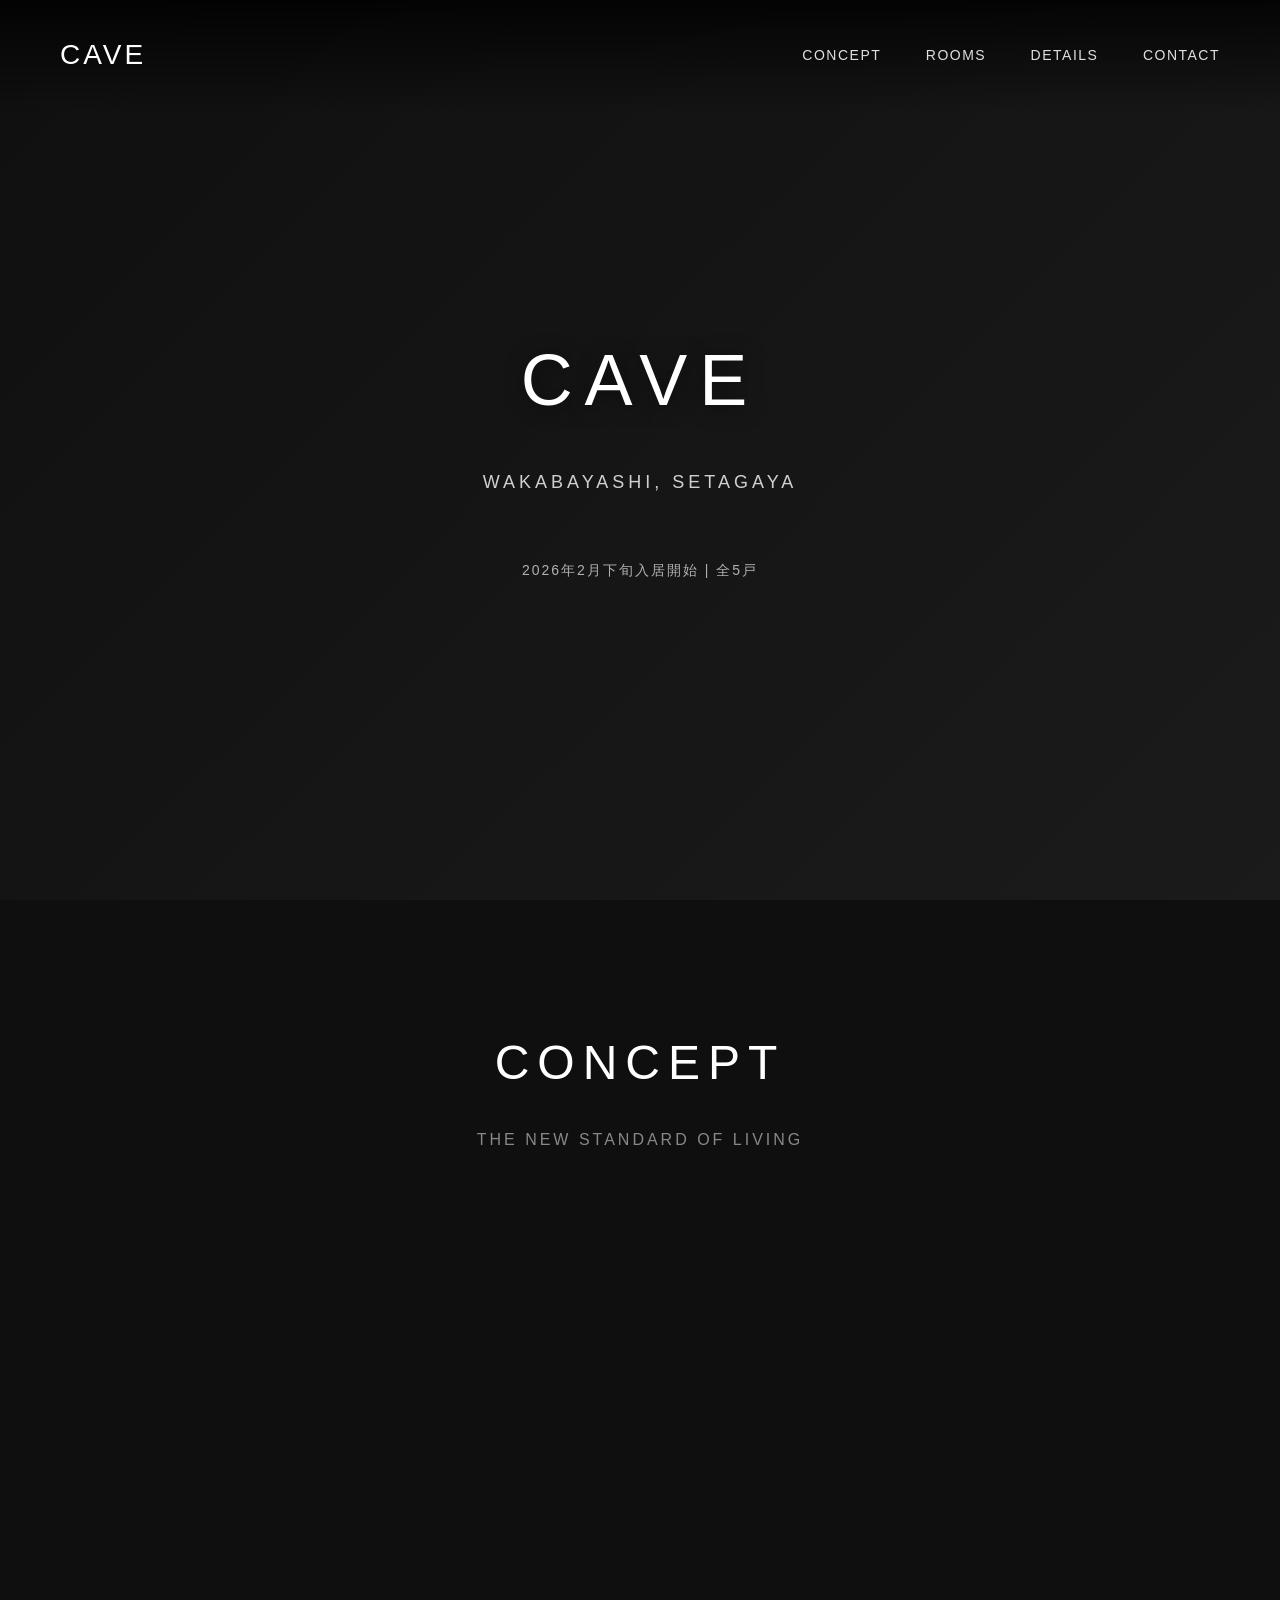
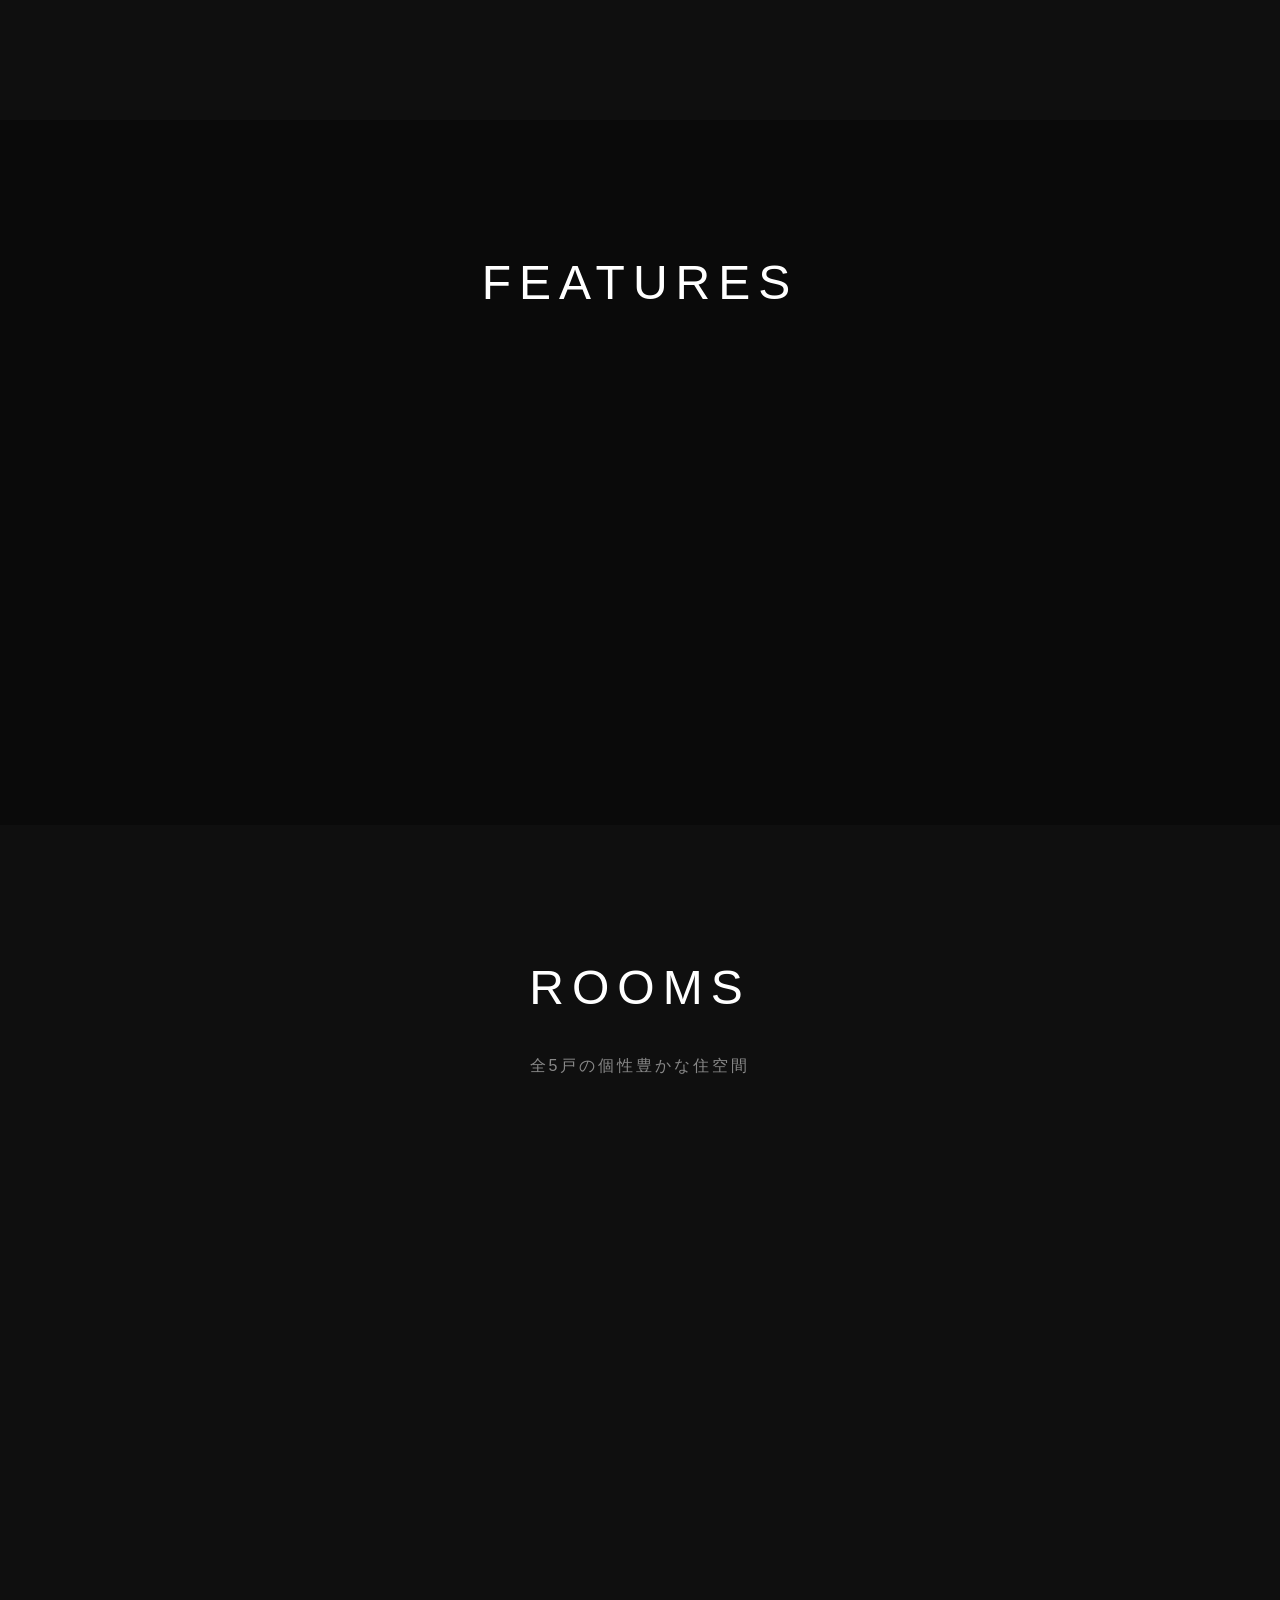
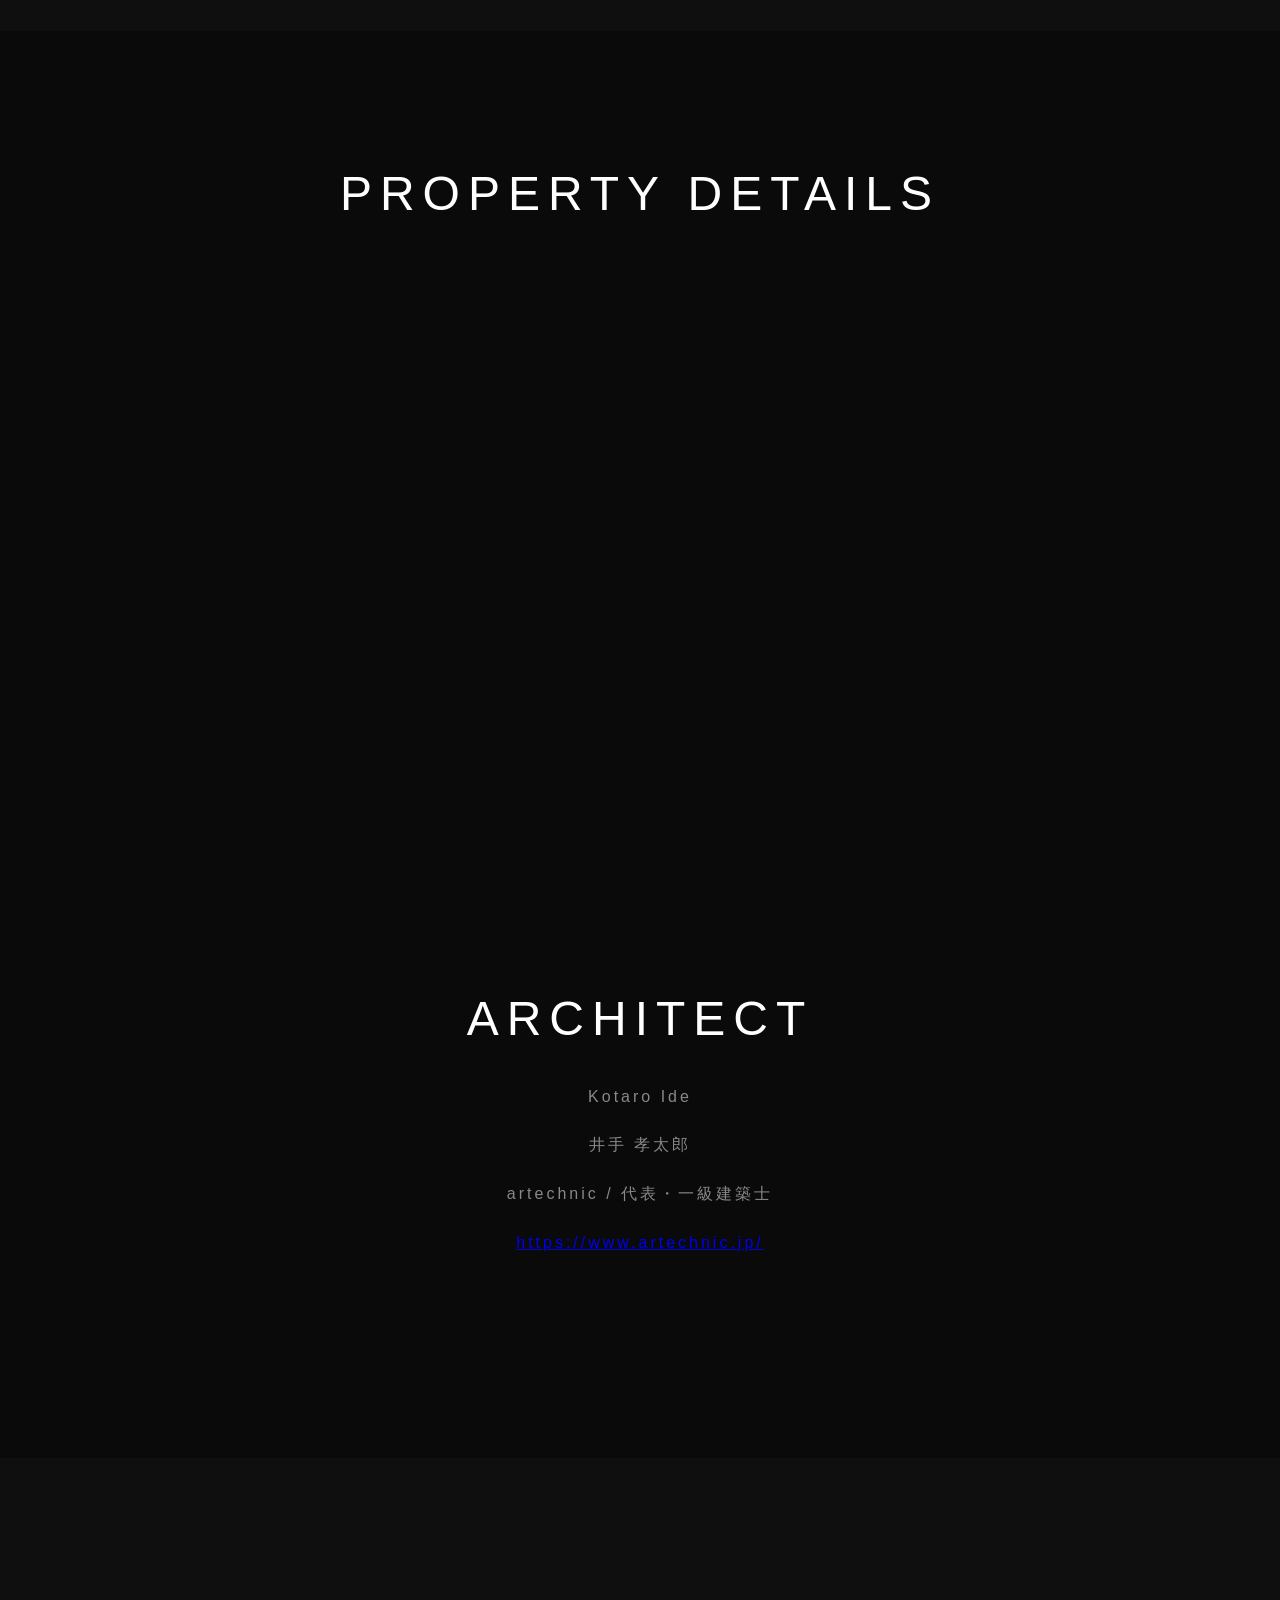
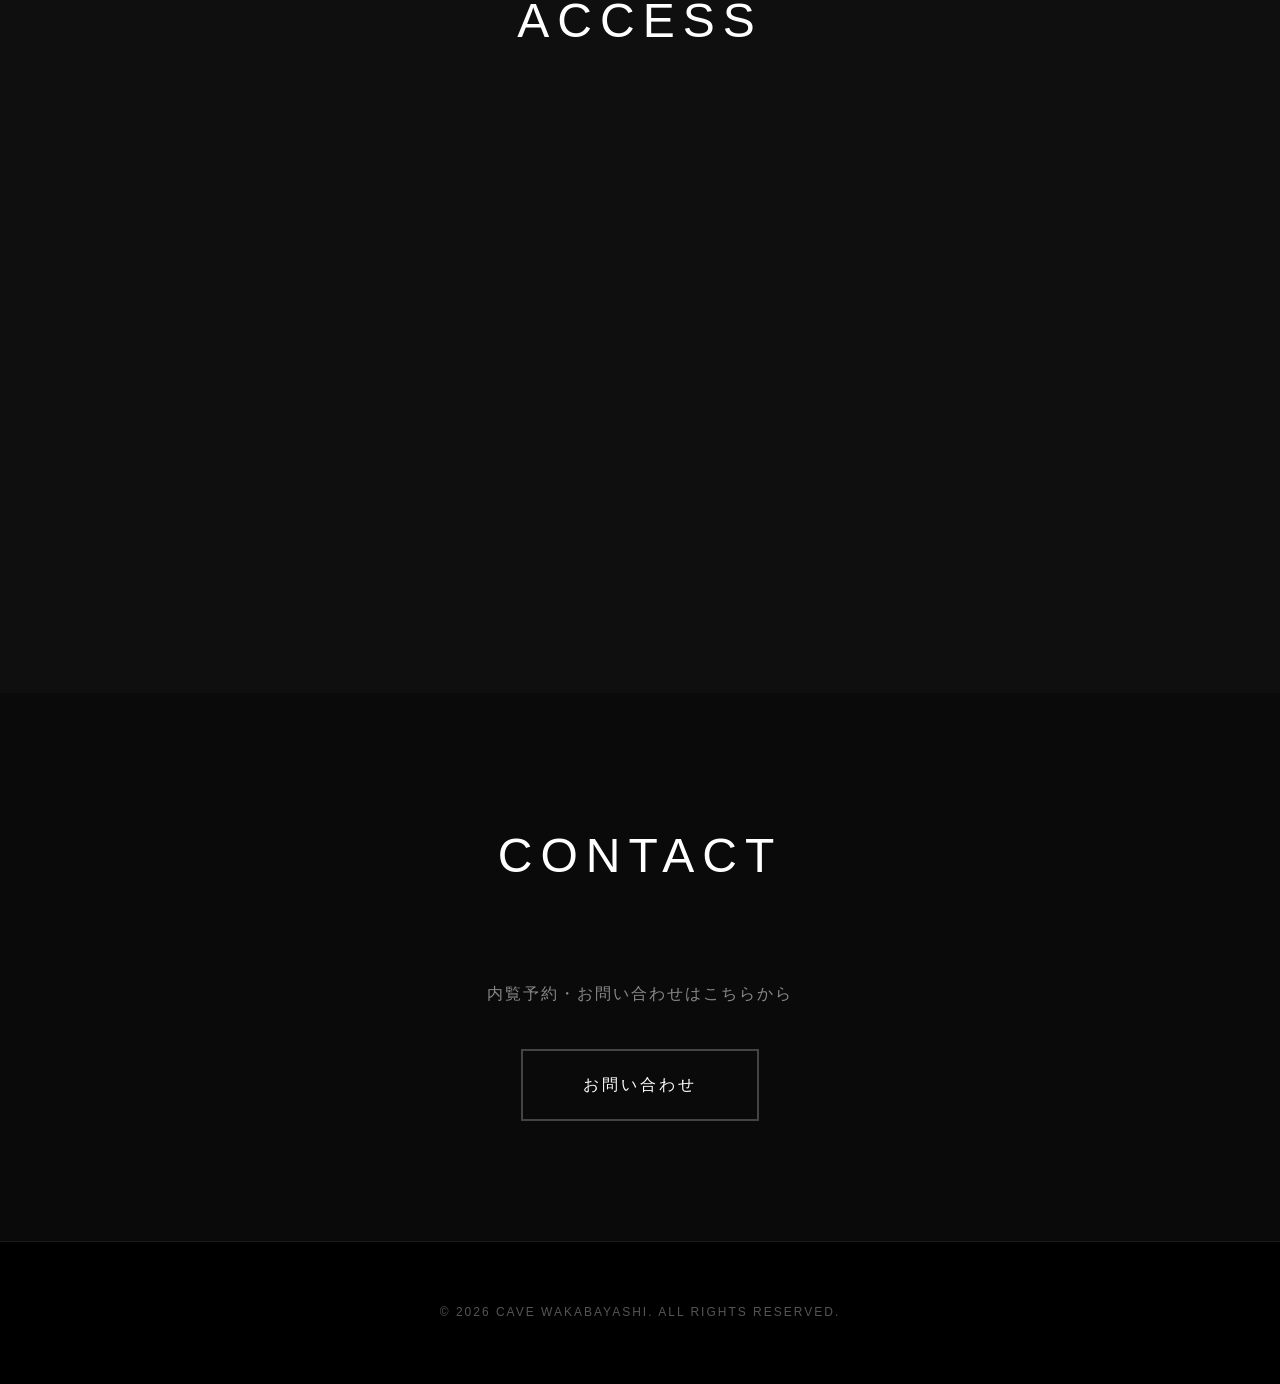
<file: index.html>
<!DOCTYPE html>
<html lang="ja">
<head>
  <meta charset="UTF-8">
  <meta name="viewport" content="width=device-width, initial-scale=1.0">
  <title>CAVE 若林 | 世田谷区若林の新しい暮らし</title>
  <link rel="stylesheet" href="./style.css">
</head>
<body>
  <header id="header">
    <div class="logo">CAVE</div>
    <nav>
      <a href="#concept">CONCEPT</a>
      <a href="#rooms">ROOMS</a>
      <a href="#details">DETAILS</a>
      <a href="#contact">CONTACT</a>
    </nav>
  </header>

  <section class="hero">
    <div class="hero-bg"></div>
    <div class="hero-content">
      <h1>CAVE</h1>
      <p class="hero-subtitle">WAKABAYASHI, SETAGAYA</p>
      <p class="hero-info">2026年2月下旬入居開始 | 全5戸</p>
    </div>
  </section>

  <section class="concept" id="concept">
    <h2 class="section-title">CONCEPT</h2>
    <p class="section-subtitle">THE NEW STANDARD OF LIVING</p>
    <div class="concept-content fade-in">
      <div class="concept-text">
        <h3>都市の喧騒から離れた<br>静謐な空間</h3>
        <p>世田谷区若林に佇むCAVEは、都市生活の利便性を保ちながら、心安らぐプライベートな時間を提供します。</p>
        <p>洗練されたデザインと機能性が融合した5つの住空間。それぞれが独自の個性を持ちながら、居住者の暮らしに寄り添います。</p>
        <p>2026年2月、新しい暮らしの扉が開きます。</p>
      </div>
      <div class="concept-image">
        <img src="images/cave-outside.jpg" alt="CAVE外観">
      </div>
    </div>
  </section>

  <section class="features" id="features">
    <h2 class="section-title">FEATURES</h2>
    <div class="features-grid">
      <div class="feature-item fade-in">
        <div class="feature-icon">
          <svg xmlns="http://www.w3.org/2000/svg" width="32" height="32" viewBox="0 0 24 24" fill="none" stroke="currentColor" stroke-width="2" stroke-linecap="round" stroke-linejoin="round">
            <path d="M21 10c0 7-9 13-9 13s-9-6-9-13a9 9 0 0 1 18 0z"></path>
            <circle cx="12" cy="10" r="3"></circle>
          </svg>
        </div>
        <h4>LOCATION</h4>
        <p>世田谷区若林の閑静な住宅街。都心へのアクセスも良好で、理想的な生活環境を実現。</p>
      </div>
      <div class="feature-item fade-in">
        <div class="feature-icon">
          <svg xmlns="http://www.w3.org/2000/svg" width="32" height="32" viewBox="0 0 24 24" fill="none" stroke="currentColor" stroke-width="2" stroke-linecap="round" stroke-linejoin="round">
            <path d="M3 9l9-7 9 7v11a2 2 0 0 1-2 2H5a2 2 0 0 1-2-2z"></path>
            <polyline points="9 22 9 12 15 12 15 22"></polyline>
          </svg>
        </div>
        <h4>DESIGN</h4>
        <p>洗練されたデザインと機能美が調和。細部にまでこだわった上質な住空間。</p>
      </div>
      <div class="feature-item fade-in">
        <div class="feature-icon">
          <svg xmlns="http://www.w3.org/2000/svg" width="32" height="32" viewBox="0 0 24 24" fill="none" stroke="currentColor" stroke-width="2" stroke-linecap="round" stroke-linejoin="round">
            <polygon points="12 2 15.09 8.26 22 9.27 17 14.14 18.18 21.02 12 17.77 5.82 21.02 7 14.14 2 9.27 8.91 8.26 12 2"></polygon>
          </svg>
        </div>
        <h4>QUALITY</h4>
        <p>快適な暮らしを支える設備と仕様。長く愛される品質を追求しました。</p>
      </div>
    </div>
  </section>

  <section class="rooms" id="rooms">
    <h2 class="section-title">ROOMS</h2>
    <p class="section-subtitle">全5戸の個性豊かな住空間</p>
    <div class="rooms-grid">
      <div class="room-card fade-in" onclick="alert('詳細ページは準備中です')">
        <div class="room-image">
          <img src="images/room-a.jpg" alt="ROOM A">
        </div>  
        <div class="room-info">
          <div class="room-number">ROOM A</div>
          <div class="room-details">
            <span>1F/2F</span>
            <span>占有面積：109㎡(32.97坪)</span>
            <span>専用庭：26㎡</span>
            <span>2LDK</span>
          </div>
          <span class="room-status available">2月下旬入居可</span>
        </div>
      </div>

      <div class="room-card fade-in" onclick="alert('詳細ページは準備中です')">
        <div class="room-image">
          <img src="images/room-b.jpg" alt="ROOM B">
        </div>
        <div class="room-info">
          <div class="room-number">ROOM B</div>
          <div class="room-details">
            <span>1F/2F</span>
            <span>占有面積：100㎡(30.25坪)</span>
            <span>専用庭：26㎡</span>
            <span>2LDK</span>
          </div>
          <span class="room-status available">2月下旬入居可</span>
        </div>
      </div>

      <div class="room-card fade-in" onclick="alert('詳細ページは準備中です')">
        <div class="room-image">
          <img src="images/room-c.jpg" alt="ROOM C">
        </div>
        <div class="room-info">
          <div class="room-number">ROOM C</div>
          <div class="room-details">
            <span>1F/2F</span>
            <span>占有面積：104㎡(31.46坪)</span>
            <span>専用庭：22㎡</span>
            <span>2LDK</span>
          </div>
          <span class="room-status available">2月下旬入居可</span>
        </div>
      </div>

      <div class="room-card fade-in" onclick="alert('詳細ページは準備中です')">
        <div class="room-image">
          <img src="images/room-d.jpg" alt="ROOM D">
        </div>
        <div class="room-info">
          <div class="room-number">ROOM D</div>
          <div class="room-details">
            <span>2F/3F</span>
            <span>占有面積：158㎡(47.79坪)</span>
            <span>バルコニー：19㎡</span>
            <span>3LDK</span>
          </div>
          <span class="room-status available">2月下旬入居可</span>
        </div>
      </div>

      <div class="room-card fade-in" onclick="alert('詳細ページは準備中です')">
        <div class="room-image">
          <img src="images/room-e.jpg" alt="ROOM E">
        </div>
        <div class="room-info">
          <div class="room-number">ROOM E</div>
          <div class="room-details">
            <span>2F/3F</span>
            <span>占有面積：142㎡(42.95坪)</span>
            <span>バルコニー：19㎡</span>
            <span>3LDK</span>
          </div>
          <span class="room-status available">2月下旬入居可</span>
        </div>
      </div>
    </div>
  </section>

  <section class="details" id="details">
    <h2 class="section-title">PROPERTY DETAILS</h2>
    <div class="details-grid">
      <div class="detail-group fade-in">
        <h4>物件概要</h4>
        <div class="detail-item">
          <div class="detail-label">物件名</div>
          <div class="detail-value">CAVE</div>
        </div>
        <div class="detail-item">
          <div class="detail-label">所在地</div>
          <div class="detail-value">東京都世田谷区若林5-20-9</div>
        </div>
        <div class="detail-item">
          <div class="detail-label">完成年月</div>
          <div class="detail-value">2026年1月</div>
        </div>
        <div class="detail-item">
          <div class="detail-label">入居開始</div>
          <div class="detail-value">2026年2月下旬</div>
        </div>
        <div class="detail-item">
          <div class="detail-label">構造</div>
          <div class="detail-value">鉄筋コンクリート造</div>
        </div>
        <div class="detail-item">
          <div class="detail-label">規模</div>
          <div class="detail-value">地上4階建</div>
        </div>
      </div>

      <div class="detail-group fade-in">
        <h4>設備・その他</h4>
        <div class="detail-item">
          <div class="detail-label">戸数</div>
          <div class="detail-value">全5戸</div>
        </div>
        <div class="detail-item">
          <div class="detail-label">用途</div>
          <div class="detail-value">共同住宅</div>
        </div>
        <div class="detail-item">
          <div class="detail-label">駐車場</div>
          <div class="detail-value">各住戸1台分あり（賃料に含む）</div>
        </div>
        <div class="detail-item">
          <div class="detail-label">ペット</div>
          <div class="detail-value">相談可</div>
        </div>
      </div>
    </div>
  </section>

  <section class="architect">
    <h2 class="section-title">ARCHITECT</h2>
    <p class="section-subtitle">Kotaro Ide</p>
    <p class="section-subtitle">井手 孝太郎</p>
    <p class="section-subtitle">artechnic / 代表・一級建築士</p>
    <p class="section-subtitle">
      <a class="architect-link" href="https://www.artechnic.jp/" target="_blank" rel="noopener">https://www.artechnic.jp/</a>
    </p>
  </section>


  <section class="access">
    <h2 class="section-title">ACCESS</h2>
    <div class="access-content fade-in">
      <p>東急世田谷線 / 小田急小田原線</p>
      <p class="station">東急世田谷線 若林駅 徒歩8分</p>
      <p class="station">東急世田谷線 松陰神社前駅 徒歩9分</p>
      <p class="station">小田急小田原線 梅ヶ丘駅 徒歩13分</p>
      <p style="margin-top: 40px; font-size: 14px; color: #666;">
        ※交通アクセスは目安です。実際の所要時間とは異なる場合があります。
      </p>
    </div>
  </section>

  <section class="contact" id="contact">
    <h2 class="section-title">CONTACT</h2>
    <p style="color: #888; letter-spacing: 2px;">内覧予約・お問い合わせはこちらから</p>
    <a href="contact.html" class="contact-button">お問い合わせ</a>
  </section>

  <footer>
    <p>© 2026 CAVE WAKABAYASHI. ALL RIGHTS RESERVED.</p>
  </footer>

  <script src="./script.js"></script>
</body>
</html>
</file>
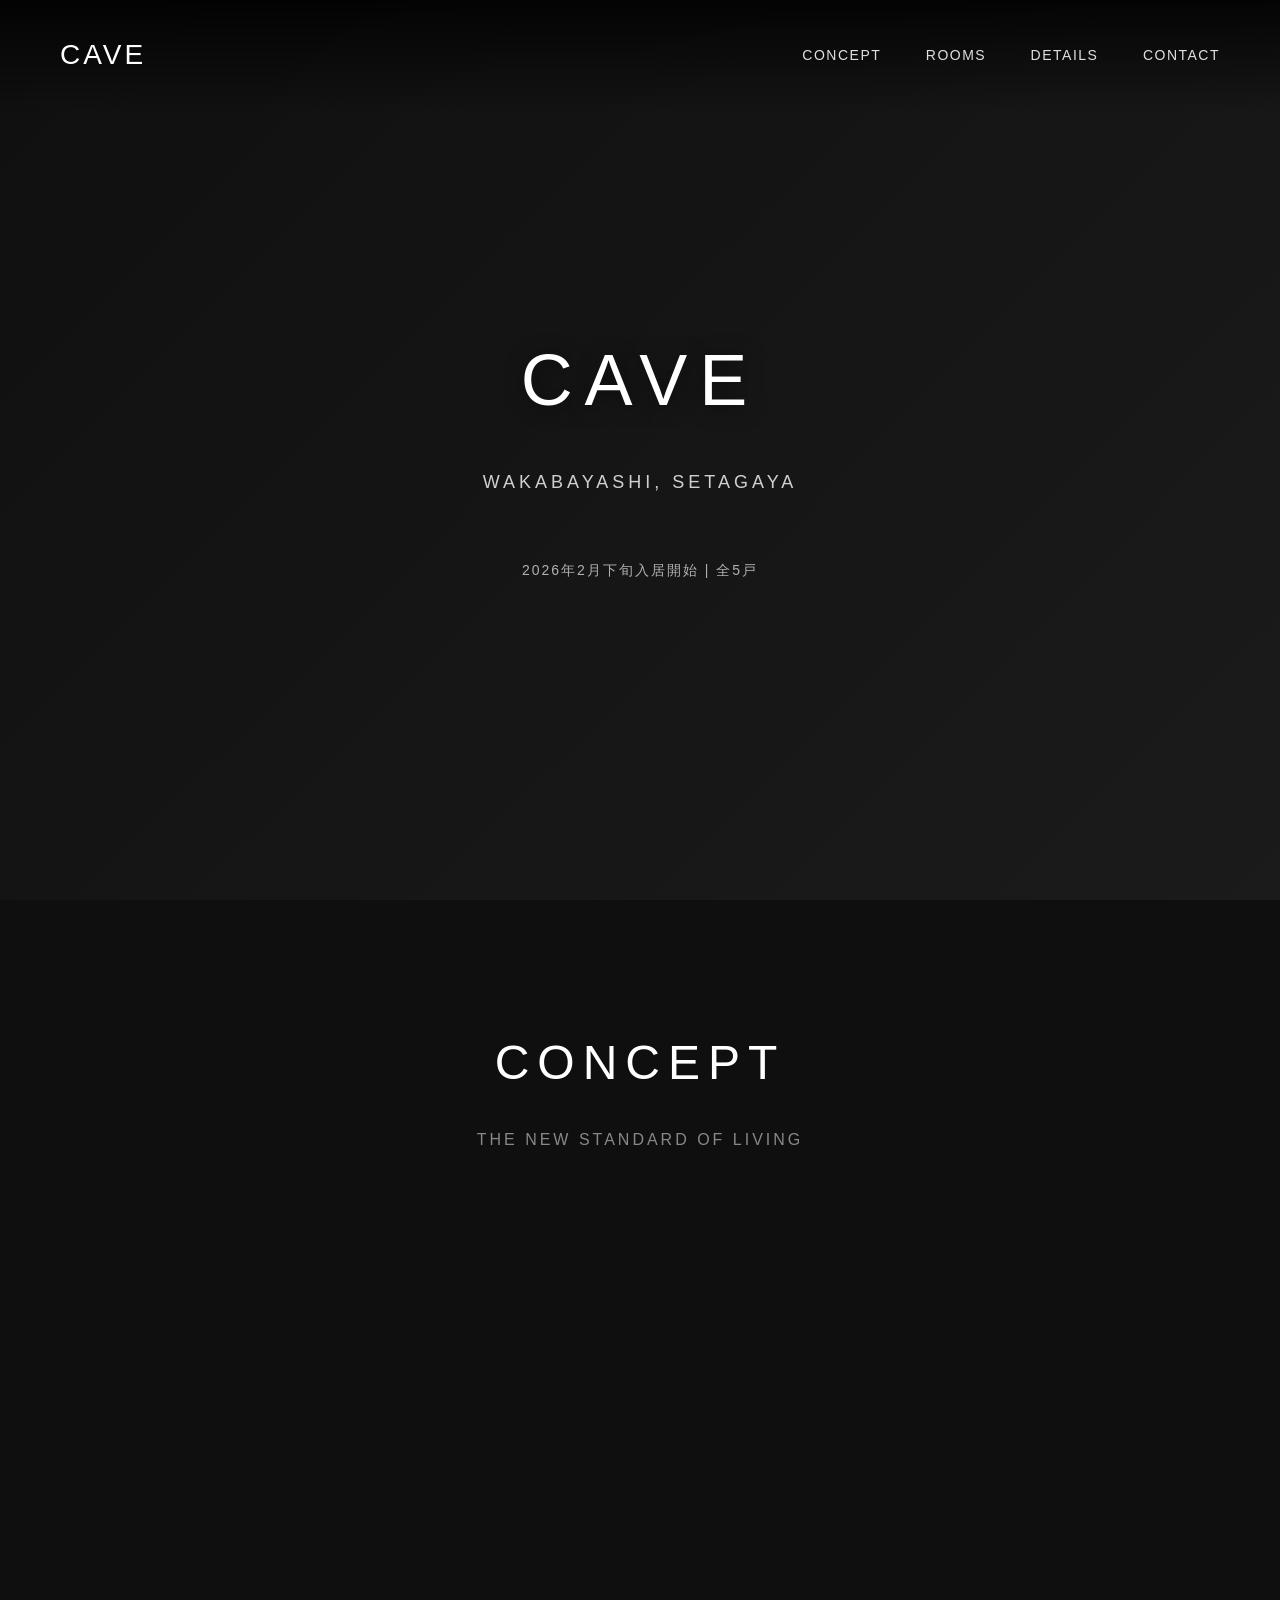
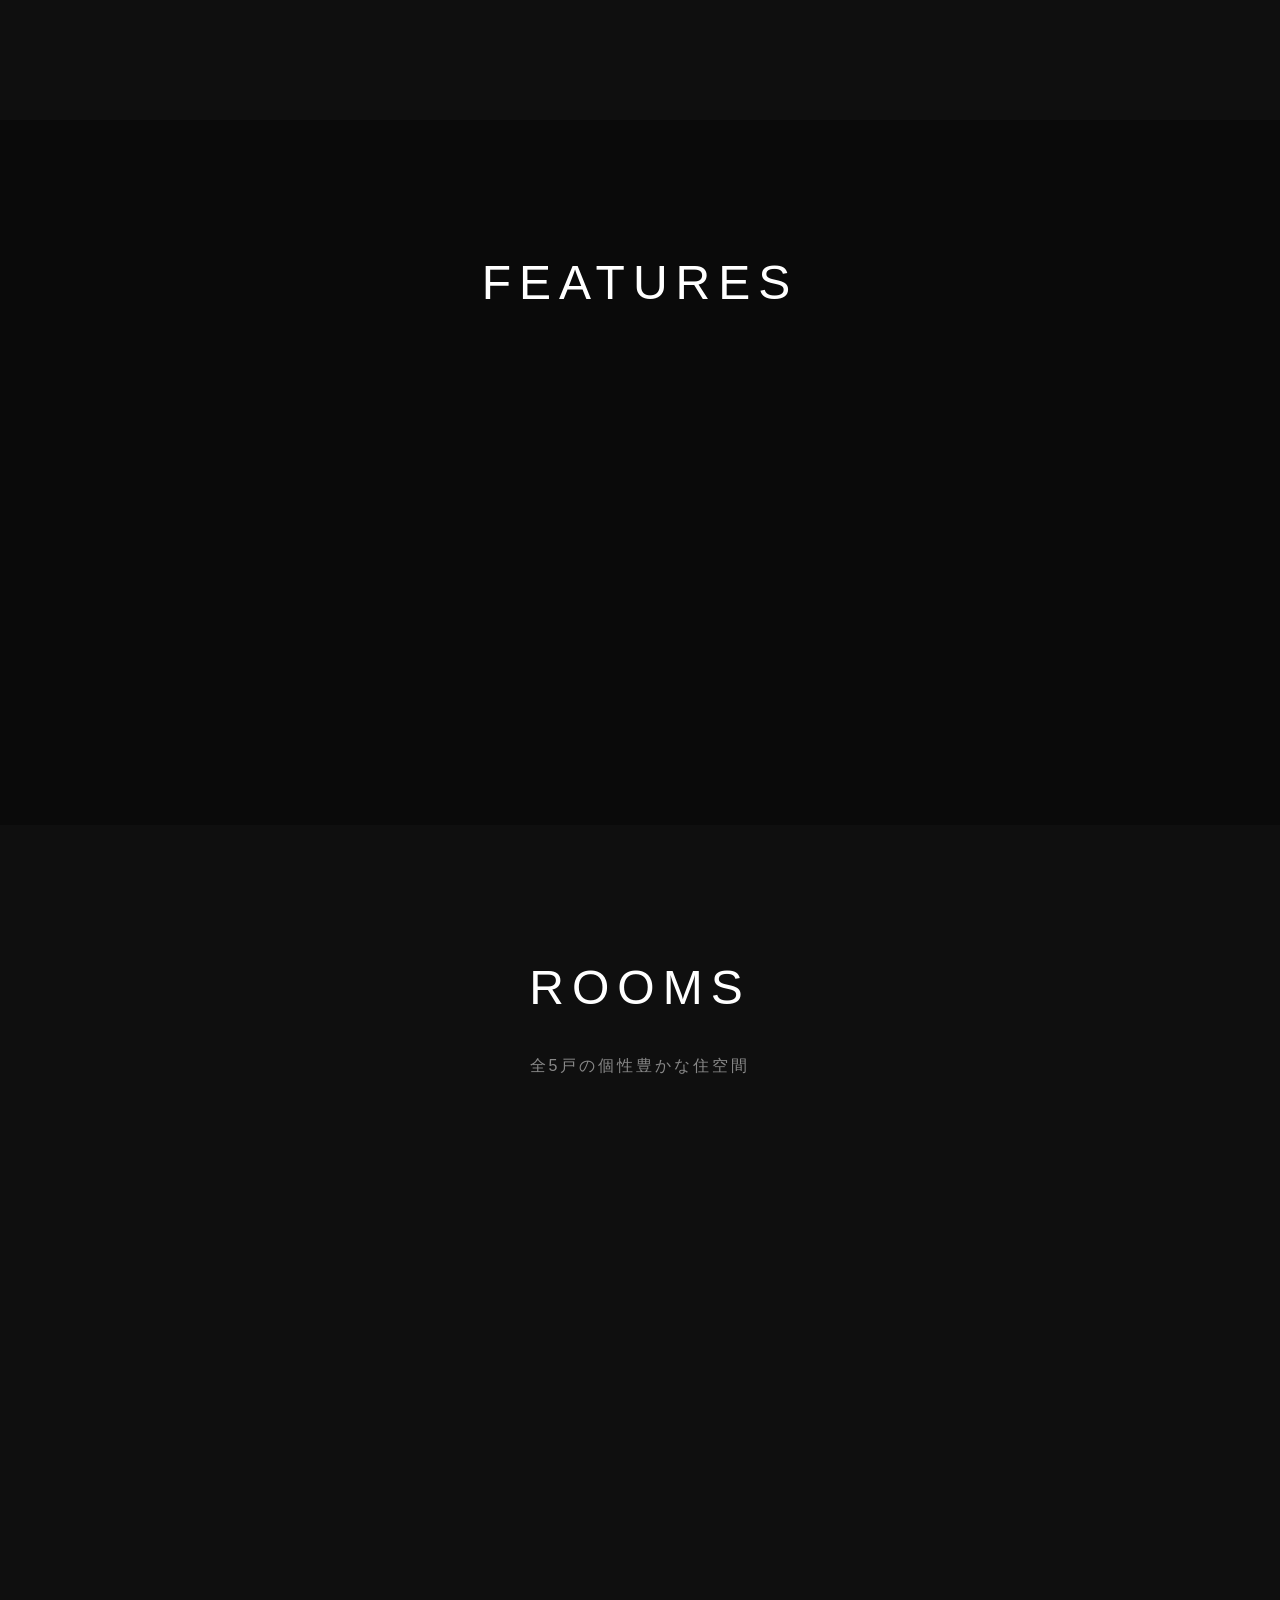
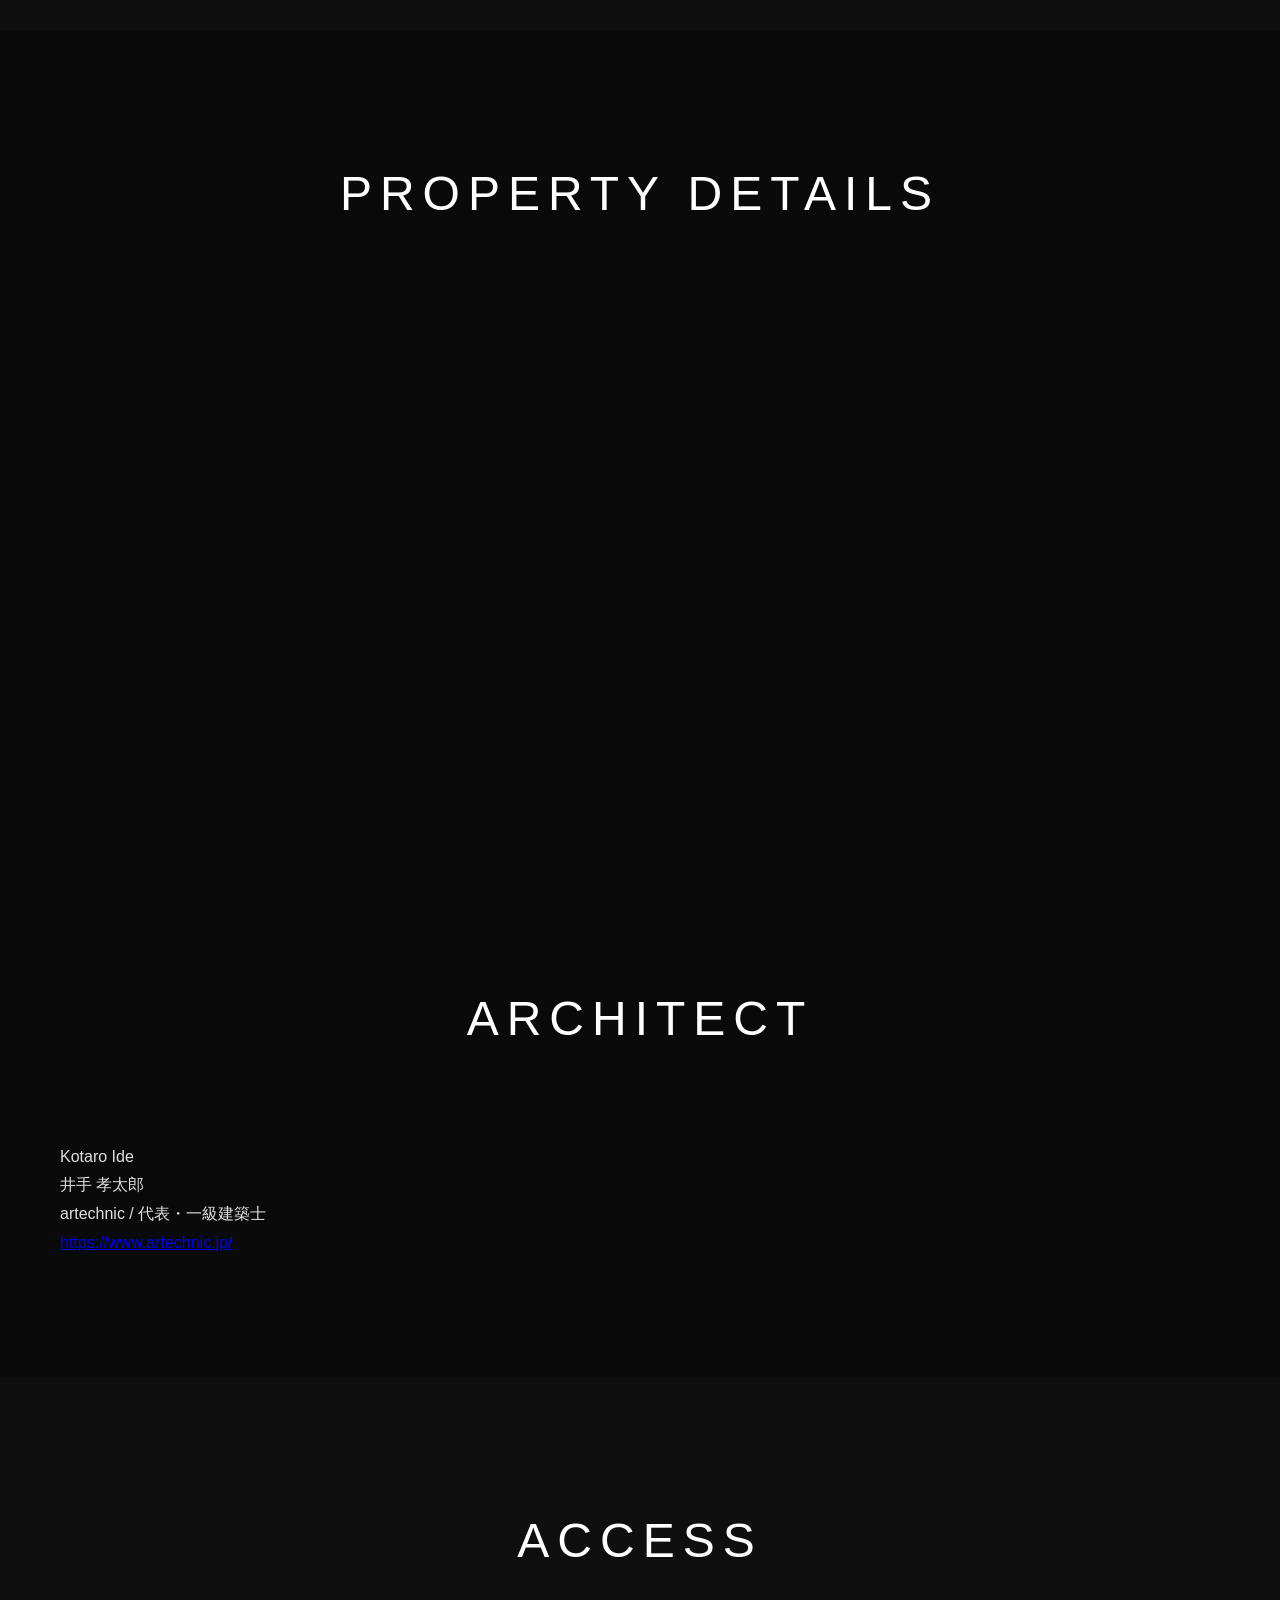
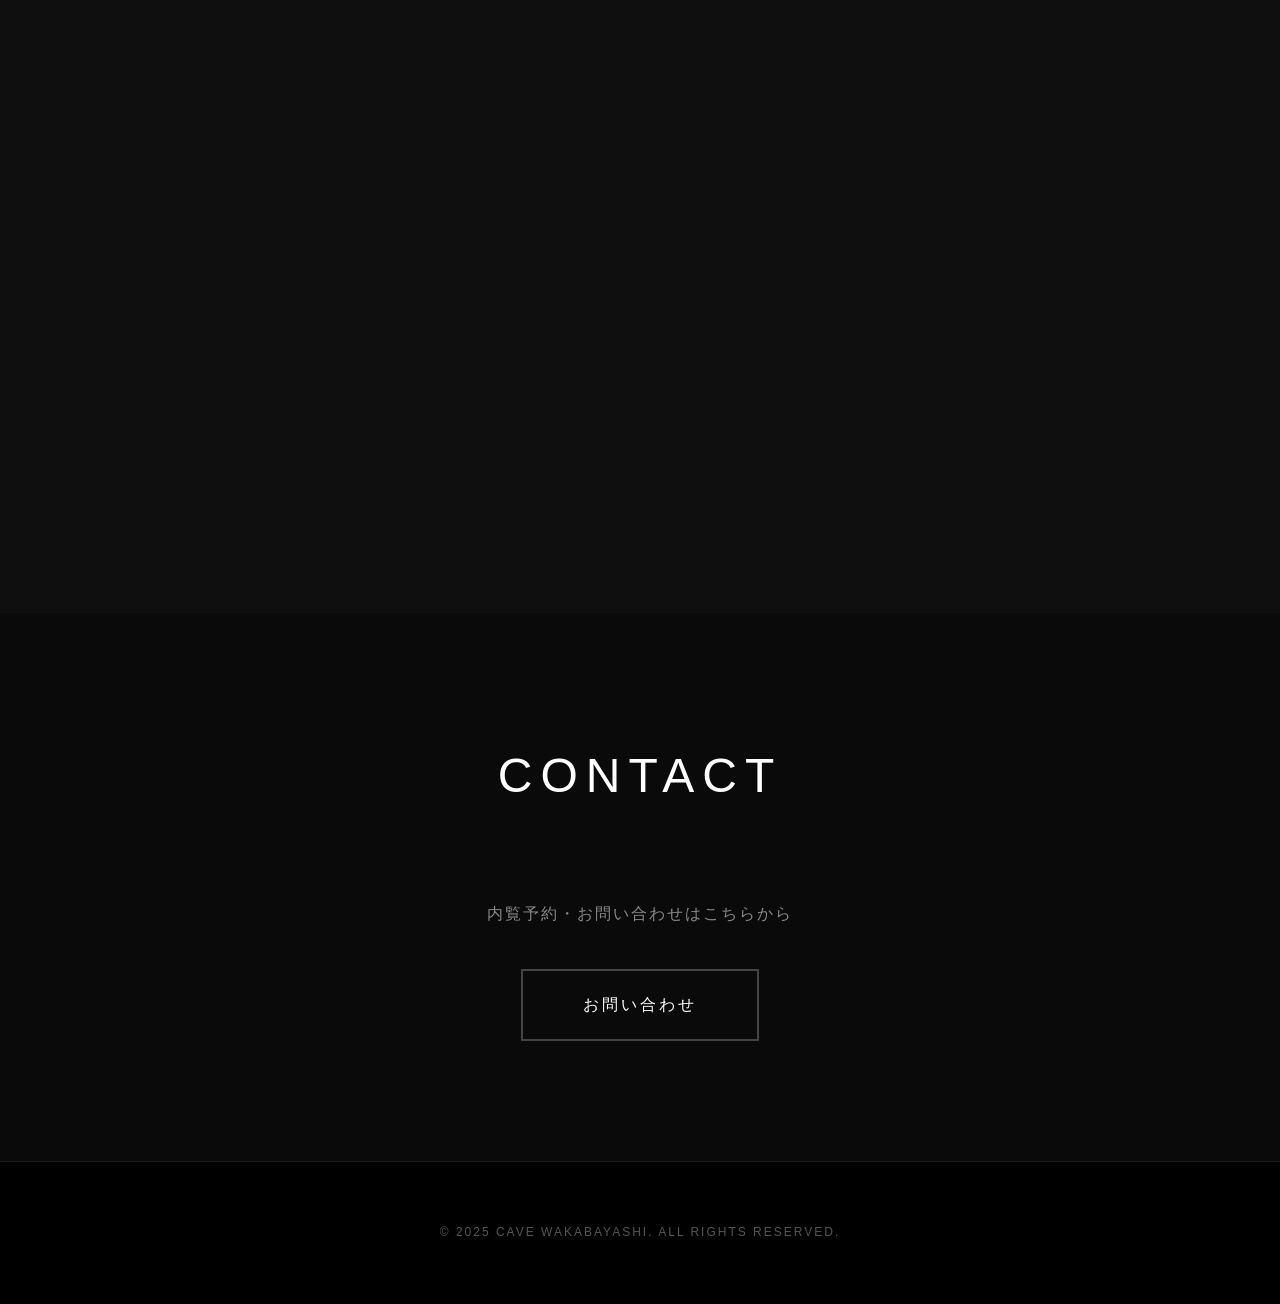
<file: home.html>
<!DOCTYPE html>
<html lang="ja">
<head>
  <meta charset="UTF-8">
  <meta name="viewport" content="width=device-width, initial-scale=1.0">
  <title>CAVE 若林 | 世田谷区若林の新しい暮らし</title>
  <link rel="stylesheet" href="./style.css">
</head>
<body>
  <header id="header">
    <div class="logo">CAVE</div>
    <nav>
      <a href="#concept">CONCEPT</a>
      <a href="#rooms">ROOMS</a>
      <a href="#details">DETAILS</a>
      <a href="#contact">CONTACT</a>
    </nav>
  </header>

  <section class="hero">
    <div class="hero-bg"></div>
    <div class="hero-content">
      <h1>CAVE</h1>
      <p class="hero-subtitle">WAKABAYASHI, SETAGAYA</p>
      <p class="hero-info">2026年2月下旬入居開始 | 全5戸</p>
    </div>
  </section>

  <section class="concept" id="concept">
    <h2 class="section-title">CONCEPT</h2>
    <p class="section-subtitle">THE NEW STANDARD OF LIVING</p>
    <div class="concept-content fade-in">
      <div class="concept-text">
        <h3>都市の喧騒から離れた<br>静謐な空間</h3>
        <p>世田谷区若林に佇むCAVEは、都市生活の利便性を保ちながら、心安らぐプライベートな時間を提供します。</p>
        <p>洗練されたデザインと機能性が融合した5つの住空間。それぞれが独自の個性を持ちながら、居住者の暮らしに寄り添います。</p>
        <p>2025年2月、新しい暮らしの扉が開きます。</p>
      </div>
      <div class="concept-image">
        <img src="images/cave-outside.jpg" alt="物件外観イメージ">
        <div>物件外観イメージ（2月撮影予定）</div>
      </div>
    </div>
  </section>

  <section class="features" id="features">
    <h2 class="section-title">FEATURES</h2>
    <div class="features-grid">
      <div class="feature-item fade-in">
        <div class="feature-icon">📍</div>
        <h4>LOCATION</h4>
        <p>世田谷区若林の閑静な住宅街。都心へのアクセスも良好で、理想的な生活環境を実現。</p>
      </div>
      <div class="feature-item fade-in">
        <div class="feature-icon">🏠</div>
        <h4>DESIGN</h4>
        <p>洗練されたデザインと機能美が調和。細部にまでこだわった上質な住空間。</p>
      </div>
      <div class="feature-item fade-in">
        <div class="feature-icon">✨</div>
        <h4>QUALITY</h4>
        <p>快適な暮らしを支える設備と仕様。長く愛される品質を追求しました。</p>
      </div>
    </div>
  </section>

  <section class="rooms" id="rooms">
    <h2 class="section-title">ROOMS</h2>
    <p class="section-subtitle">全5戸の個性豊かな住空間</p>
    <div class="rooms-grid">
      <div class="room-card fade-in" onclick="alert('詳細ページは準備中です')">
        <div class="room-image">CAVE-A</div>
        <div class="room-info">
          <div class="room-number">ROOM A</div>
          <div class="room-details">
            <span>1F/2F</span>
            <span>占有面積：109㎡(32.97坪)</span>
            <span>専用庭：26㎡</span>
            <span>2LDK</span>
          </div>
          <span class="room-status available">2月下旬入居可</span>
        </div>
      </div>

      <div class="room-card fade-in" onclick="alert('詳細ページは準備中です')">
        <div class="room-image">CAVE-B</div>
        <div class="room-info">
          <div class="room-number">ROOM B</div>
          <div class="room-details">
            <span>1F/2F</span>
            <span>占有面積：100㎡(30.25坪)</span>
            <span>専用庭：26㎡</span>
            <span>2LDK</span>
          </div>
          <span class="room-status available">2月下旬入居可</span>
        </div>
      </div>

      <div class="room-card fade-in" onclick="alert('詳細ページは準備中です')">
        <div class="room-image">CAVE-C</div>
        <div class="room-info">
          <div class="room-number">ROOM C</div>
          <div class="room-details">
            <span>1F/2F</span>
            <span>占有面積：104㎡(31.46坪)</span>
            <span>専用庭：22㎡</span>
            <span>2LDK</span>
          </div>
          <span class="room-status available">2月下旬入居可</span>
        </div>
      </div>

      <div class="room-card fade-in" onclick="alert('詳細ページは準備中です')">
        <div class="room-image">CAVE-D</div>
        <div class="room-info">
          <div class="room-number">ROOM D</div>
          <div class="room-details">
            <span>2F/3F</span>
            <span>占有面積：158㎡(47.79坪)</span>
            <span>バルコニー：19㎡</span>
            <span>3LDK</span>
          </div>
          <span class="room-status available">2月下旬入居可</span>
        </div>
      </div>

      <div class="room-card fade-in" onclick="alert('詳細ページは準備中です')">
        <div class="room-image">CAVE-E</div>
        <div class="room-info">
          <div class="room-number">ROOM E</div>
          <div class="room-details">
            <span>2F/3F</span>
            <span>占有面積：142㎡(42.95坪)</span>
            <span>バルコニー：19㎡</span>
            <span>3LDK</span>
          </div>
          <span class="room-status available">2月下旬入居可</span>
        </div>
      </div>
    </div>
  </section>

  <section class="details" id="details">
    <h2 class="section-title">PROPERTY DETAILS</h2>
    <div class="details-grid">
      <div class="detail-group fade-in">
        <h4>物件概要</h4>
        <div class="detail-item">
          <div class="detail-label">物件名</div>
          <div class="detail-value">CAVE</div>
        </div>
        <div class="detail-item">
          <div class="detail-label">所在地</div>
          <div class="detail-value">東京都世田谷区若林5-20-9</div>
        </div>
        <div class="detail-item">
          <div class="detail-label">完成年月</div>
          <div class="detail-value">2026年1月</div>
        </div>
        <div class="detail-item">
          <div class="detail-label">入居開始</div>
          <div class="detail-value">2026年2月下旬</div>
        </div>
        <div class="detail-item">
          <div class="detail-label">構造</div>
          <div class="detail-value">鉄筋コンクリート造</div>
        </div>
        <div class="detail-item">
          <div class="detail-label">規模</div>
          <div class="detail-value">地上4階建</div>
        </div>
      </div>

      <div class="detail-group fade-in">
        <h4>設備・その他</h4>
        <div class="detail-item">
          <div class="detail-label">戸数</div>
          <div class="detail-value">全5戸</div>
        </div>
        <div class="detail-item">
          <div class="detail-label">用途</div>
          <div class="detail-value">共同住宅</div>
        </div>
        <div class="detail-item">
          <div class="detail-label">駐車場</div>
          <div class="detail-value">各住戸1台分あり（賃料に含む）</div>
        </div>
        <div class="detail-item">
          <div class="detail-label">ペット</div>
          <div class="detail-value">相談可</div>
        </div>
      </div>
    </div>
  </section>

  <section class="architect">
      <h2 class="section-title">ARCHITECT</h2>
      <div class="architect-content fade-in"></div>
        <p>Kotaro Ide</p>
        <p>井手 孝太郎</p>
        <p>artechnic / 代表・一級建築士</p>
    </div>
      <a class="architect-link" href="https://www.artechnic.jp/" target="_blank" rel="noopener">https://www.artechnic.jp/</a>
  </section>


  <section class="access">
    <h2 class="section-title">ACCESS</h2>
    <div class="access-content fade-in">
      <p>東急世田谷線 / 小田急小田原線</p>
      <p class="station">東急世田谷線 若林駅 徒歩8分</p>
      <p class="station">東急世田谷線 松陰神社前駅 徒歩9分</p>
      <p class="station">小田急小田原線 梅ヶ丘駅 徒歩13分</p>
      <p style="margin-top: 40px; font-size: 14px; color: #666;">
        ※交通アクセスは目安です。実際の所要時間とは異なる場合があります。
      </p>
    </div>
  </section>

  <section class="contact" id="contact">
    <h2 class="section-title">CONTACT</h2>
    <p style="color: #888; letter-spacing: 2px;">内覧予約・お問い合わせはこちらから</p>
    <a href="#" class="contact-button">お問い合わせ</a>
  </section>

  <footer>
    <p>© 2025 CAVE WAKABAYASHI. ALL RIGHTS RESERVED.</p>
  </footer>

  <script src="./script.js"></script>
</body>
</html>
</file>
<file: style.css>
* {
  margin: 0;
  padding: 0;
  box-sizing: border-box;
}

body {
  font-family: 'Noto Sans JP', -apple-system, BlinkMacSystemFont, sans-serif;
  background: #0a0a0a;
  color: #e0e0e0;
  line-height: 1.8;
  overflow-x: hidden;
}

/* ヘッダー */
header {
  position: fixed;
  top: 0;
  left: 0;
  right: 0;
  z-index: 1000;
  padding: 30px 60px;
  display: flex;
  justify-content: space-between;
  align-items: center;
  background: linear-gradient(to bottom, rgba(0,0,0,0.8), transparent);
  transition: all 0.3s ease;
}

header.scrolled {
  padding: 20px 60px;
  background: rgba(10,10,10,0.95);
  backdrop-filter: blur(10px);
}

.logo {
  font-size: 28px;
  font-weight: 300;
  letter-spacing: 3px;
  color: #fff;
}

nav a {
  color: #e0e0e0;
  text-decoration: none;
  margin-left: 40px;
  font-size: 14px;
  letter-spacing: 1.5px;
  transition: color 0.3s ease;
}

nav a:hover {
  color: #fff;
}

/* ヒーローセクション */
.hero {
  height: 100vh;
  min-height: 600px;
  position: relative;
  display: flex;
  align-items: center;
  justify-content: center;
  overflow: hidden;
}

.hero-bg {
  position: absolute;
  top: 0;
  left: 0;
  width: 100%;
  height: 100%;
  background: linear-gradient(135deg, #1a1a1a 0%, #2d2d2d 100%);
  overflow: hidden;
}

.hero-bg img {
  width: 100%;
  height: 100%;
  object-fit: cover;
  object-position: center;
  display: block;
  position: absolute;
  top: 0;
  left: 0;
}

.hero-bg::after {
  content: '';
  position: absolute;
  top: 0;
  left: 0;
  right: 0;
  bottom: 0;
  background: rgba(0,0,0,0.4);
}

.hero-content {
  position: relative;
  z-index: 2;
  text-align: center;
  padding: 40px;
}

.hero h1 {
  font-size: 72px;
  font-weight: 200;
  letter-spacing: 12px;
  margin-bottom: 20px;
  color: #fff;
  text-shadow: 2px 2px 20px rgba(0,0,0,0.5);
}

.hero-subtitle {
  font-size: 18px;
  letter-spacing: 4px;
  color: #d0d0d0;
  font-weight: 300;
}

.hero-info {
  margin-top: 60px;
  font-size: 14px;
  letter-spacing: 2px;
  color: #b0b0b0;
}

/* セクション共通 */
section {
  padding: 120px 60px;
  max-width: 1400px;
  margin: 0 auto;
}

.section-title {
  font-size: 48px;
  font-weight: 300;
  letter-spacing: 8px;
  margin-bottom: 80px;
  text-align: center;
  color: #fff;
}

.section-subtitle {
  font-size: 16px;
  letter-spacing: 3px;
  color: #888;
  text-align: center;
  margin-top: -60px;
  margin-bottom: 80px;
}

/* コンセプトセクション */
.concept {
  background: #0f0f0f;
}

.concept-content {
  display: grid;
  grid-template-columns: 1fr 1fr;
  gap: 80px;
  align-items: center;
}

.concept-text h3 {
  font-size: 32px;
  font-weight: 300;
  letter-spacing: 4px;
  margin-bottom: 30px;
  color: #fff;
}

.concept-text p {
  font-size: 16px;
  line-height: 2;
  color: #b0b0b0;
  margin-bottom: 20px;
}

.concept-image {
  width: 100%;
  max-width: 100%;
  height: 0;
  padding-bottom: 66.67%; /* 3:2 アスペクト比 */
  overflow: hidden;
  border-radius: 2px;
  position: relative;
  background: linear-gradient(45deg, #2a2a2a, #1a1a1a);
}

.concept-image img {
  position: absolute;
  top: 0;
  left: 0;
  width: 100%;
  height: 100%;
  object-fit: cover;
  object-position: center;
  display: block;
}

/* 特徴セクション */
.features {
  background: #0a0a0a;
}

.features-grid {
  display: grid;
  grid-template-columns: repeat(3, 1fr);
  gap: 60px;
  margin-top: 80px;
}

.feature-item {
  text-align: center;
  padding: 40px 20px;
  background: #111;
  border: 1px solid #222;
  transition: all 0.4s ease;
}

.feature-item:hover {
  background: #151515;
  border-color: #333;
  transform: translateY(-5px);
}

.feature-icon {
  width: 80px;
  height: 80px;
  margin: 0 auto 30px;
  background: linear-gradient(135deg, #2a2a2a, #1a1a1a);
  border-radius: 50%;
  display: flex;
  align-items: center;
  justify-content: center;
  color: #e0e0e0;
  transition: all 0.3s ease;
}

.feature-icon svg {
  width: 32px;
  height: 32px;
  stroke: #e0e0e0;
  transition: all 0.3s ease;
}

.feature-item:hover .feature-icon {
  background: linear-gradient(135deg, #3a3a3a, #2a2a2a);
}

.feature-item:hover .feature-icon svg {
  stroke: #fff;
  transform: scale(1.1);
}

.feature-item h4 {
  font-size: 20px;
  font-weight: 400;
  letter-spacing: 2px;
  margin-bottom: 20px;
  color: #fff;
}

.feature-item p {
  font-size: 14px;
  color: #888;
  line-height: 1.8;
}

/* 部屋一覧 */
.rooms {
  background: #0f0f0f;
}

.rooms-grid {
  display: grid;
  grid-template-columns: repeat(auto-fit, minmax(400px, 1fr));
  gap: 40px;
}

.room-card {
  background: #111;
  border: 1px solid #222;
  overflow: hidden;
  transition: all 0.4s ease;
  cursor: pointer;
}

.room-card:hover {
  border-color: #444;
  transform: scale(1.02);
}

.room-image {
  width: 100%;
  height: 0;
  padding-bottom: 75%; /* 4:3 アスペクト比（間取り図に最適） */
  background: linear-gradient(135deg, #2a2a2a, #1a1a1a);
  position: relative;
  overflow: hidden;
}

.room-image img {
  position: absolute;
  top: 0;
  left: 0;
  width: 100%;
  height: 100%;
  object-fit: contain; /* 間取り図全体を表示 */
  object-position: center;
  display: block;
  background: #fff; /* 間取り図の背景を白に */
}

.room-image::before {
  content: '';
  position: absolute;
  top: 0;
  left: -100%;
  width: 100%;
  height: 100%;
  background: linear-gradient(90deg, transparent, rgba(255,255,255,0.1), transparent);
  transition: left 0.6s ease;
  z-index: 2;
  pointer-events: none;
}

.room-card:hover .room-image::before {
  left: 100%;
}

.room-info {
  padding: 30px;
}

.room-number {
  font-size: 24px;
  font-weight: 300;
  letter-spacing: 3px;
  margin-bottom: 15px;
  color: #fff;
}

.room-details {
  display: flex;
  gap: 20px;
  margin-bottom: 20px;
  color: #888;
  font-size: 14px;
  letter-spacing: 1px;
}

.room-status {
  display: inline-block;
  padding: 8px 16px;
  background: #1a1a1a;
  border: 1px solid #333;
  font-size: 12px;
  letter-spacing: 2px;
  color: #aaa;
}

.room-status.available {
  border-color: #4a4a4a;
  color: #d0d0d0;
}

/* 物件詳細 */
.details {
  background: #0a0a0a;
}

.details-grid {
  display: grid;
  grid-template-columns: 1fr 1fr;
  gap: 60px;
  margin-top: 60px;
}

.detail-group h4 {
  font-size: 20px;
  font-weight: 400;
  letter-spacing: 3px;
  margin-bottom: 30px;
  color: #fff;
  border-bottom: 1px solid #222;
  padding-bottom: 15px;
}

.detail-item {
  display: flex;
  padding: 15px 0;
  border-bottom: 1px solid #151515;
}

.detail-label {
  flex: 0 0 140px;
  color: #888;
  font-size: 14px;
  letter-spacing: 1px;
}

.detail-value {
  flex: 1;
  color: #d0d0d0;
  font-size: 14px;
}

/* アクセス */
.access {
  background: #0f0f0f;
}

.access-content {
  background: #111;
  border: 1px solid #222;
  padding: 60px;
  text-align: center;
}

.access-content p {
  font-size: 18px;
  letter-spacing: 2px;
  color: #b0b0b0;
  margin: 20px 0;
}

.access-content .station {
  font-size: 24px;
  color: #fff;
  margin: 10px 0;
}

/* お問い合わせ */
.contact {
  background: #0a0a0a;
  text-align: center;
}

.contact-button {
  display: inline-block;
  padding: 20px 60px;
  background: transparent;
  border: 2px solid #444;
  color: #fff;
  text-decoration: none;
  font-size: 16px;
  letter-spacing: 3px;
  transition: all 0.3s ease;
  margin-top: 40px;
}

.contact-button:hover {
  background: #fff;
  color: #0a0a0a;
  border-color: #fff;
}

/* フッター */
footer {
  background: #000;
  padding: 60px;
  text-align: center;
  border-top: 1px solid #1a1a1a;
}

footer p {
  color: #555;
  font-size: 12px;
  letter-spacing: 2px;
}

/* レスポンシブ */
@media (max-width: 768px) {
  header {
    padding: 20px 30px;
  }

  .hero {
    min-height: 500px;
  }

  .hero h1 {
    font-size: 36px;
    letter-spacing: 6px;
  }

  .hero-subtitle {
    font-size: 14px;
  }

  section {
    padding: 80px 30px;
  }

  .section-title {
    font-size: 32px;
    letter-spacing: 4px;
  }

  .concept-content {
    grid-template-columns: 1fr;
    gap: 40px;
  }

  .concept-image {
    height: 300px;
  }

  .features-grid {
    grid-template-columns: 1fr;
    gap: 30px;
  }

  .rooms-grid {
    grid-template-columns: 1fr;
  }

  .room-image {
    height: 250px;
  }

  .details-grid {
    grid-template-columns: 1fr;
    gap: 40px;
  }

  nav {
    display: none;
  }
}

/* タブレット用 */
@media (min-width: 769px) and (max-width: 1024px) {
  .concept-image {
    height: 400px;
  }

  .rooms-grid {
    grid-template-columns: repeat(2, 1fr);
  }
}

/* 大画面用 */
@media (min-width: 1400px) {
  .concept-image {
    height: 600px;
  }

  .room-image {
    height: 350px;
  }
}

/* スクロールアニメーション */
.fade-in {
  opacity: 0;
  transform: translateY(30px);
  transition: opacity 0.8s ease, transform 0.8s ease;
}

.fade-in.visible {
  opacity: 1;
  transform: translateY(0);
}
</file>
